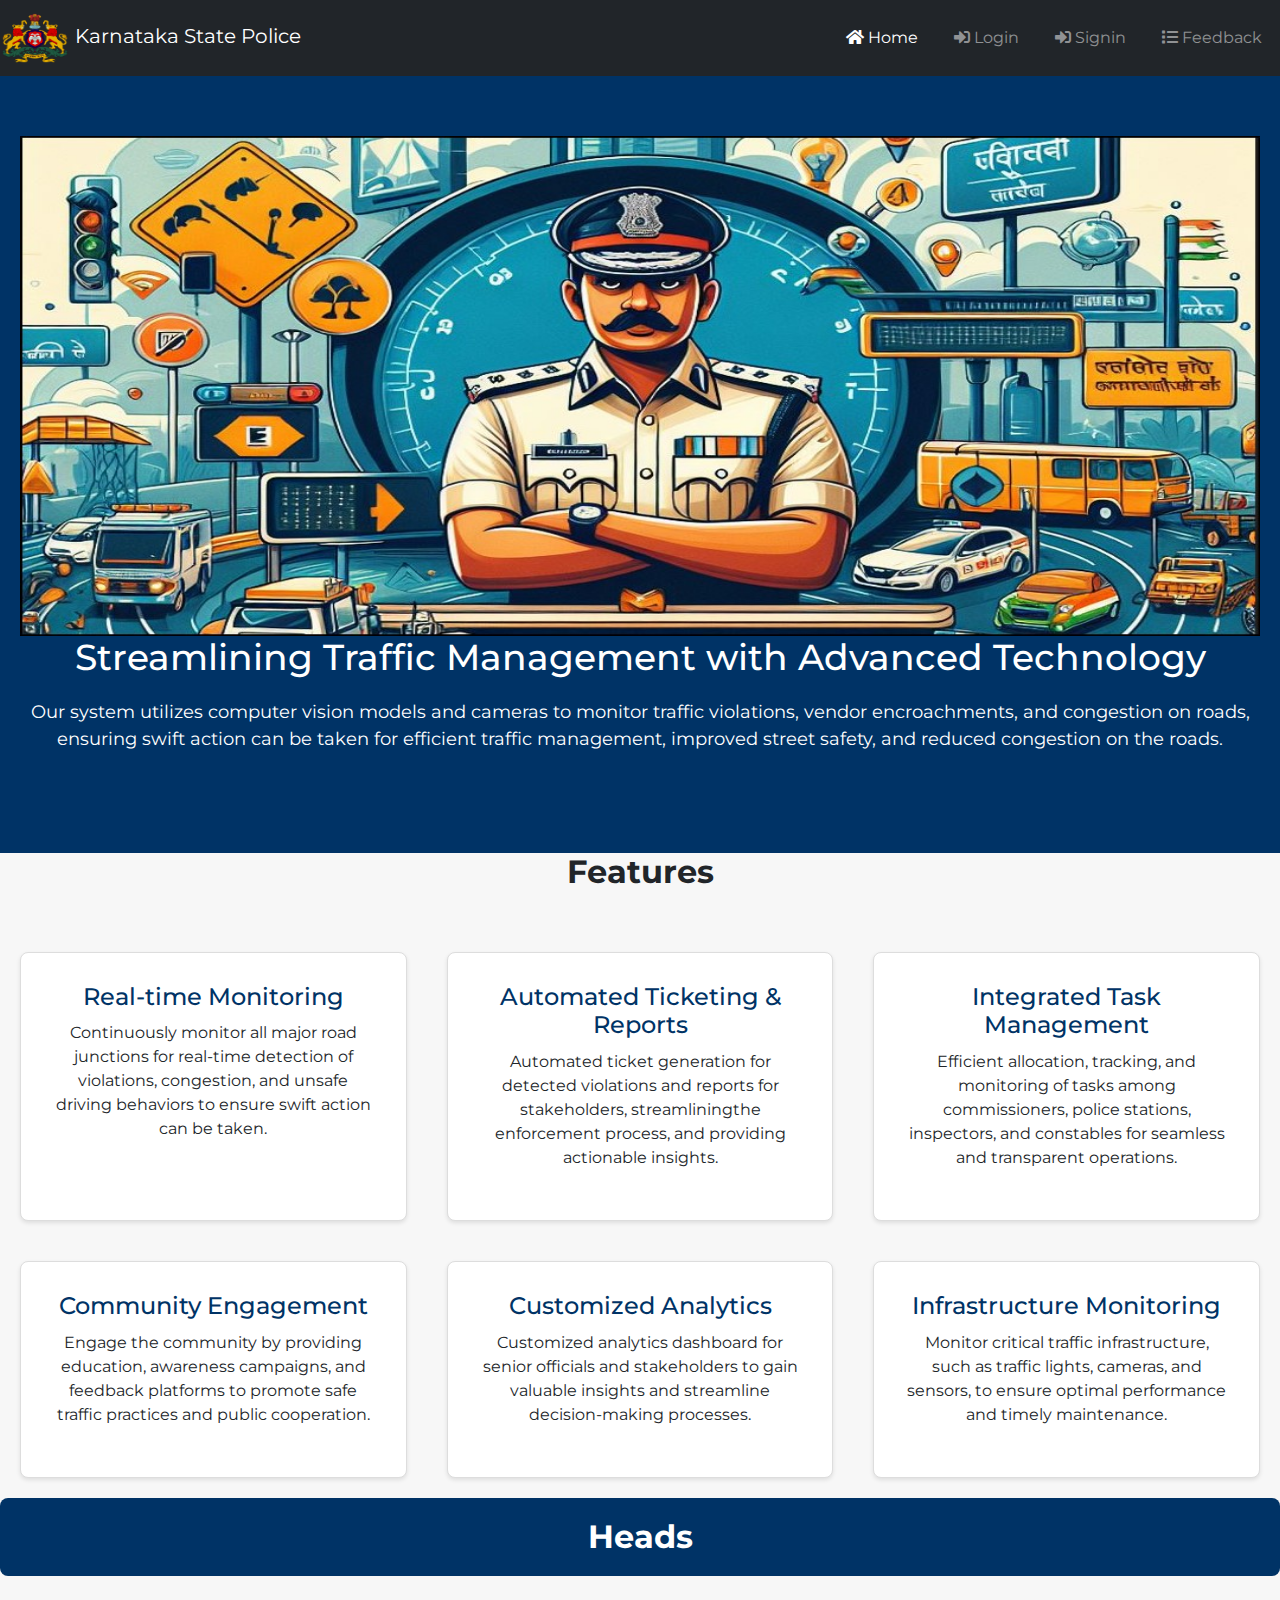
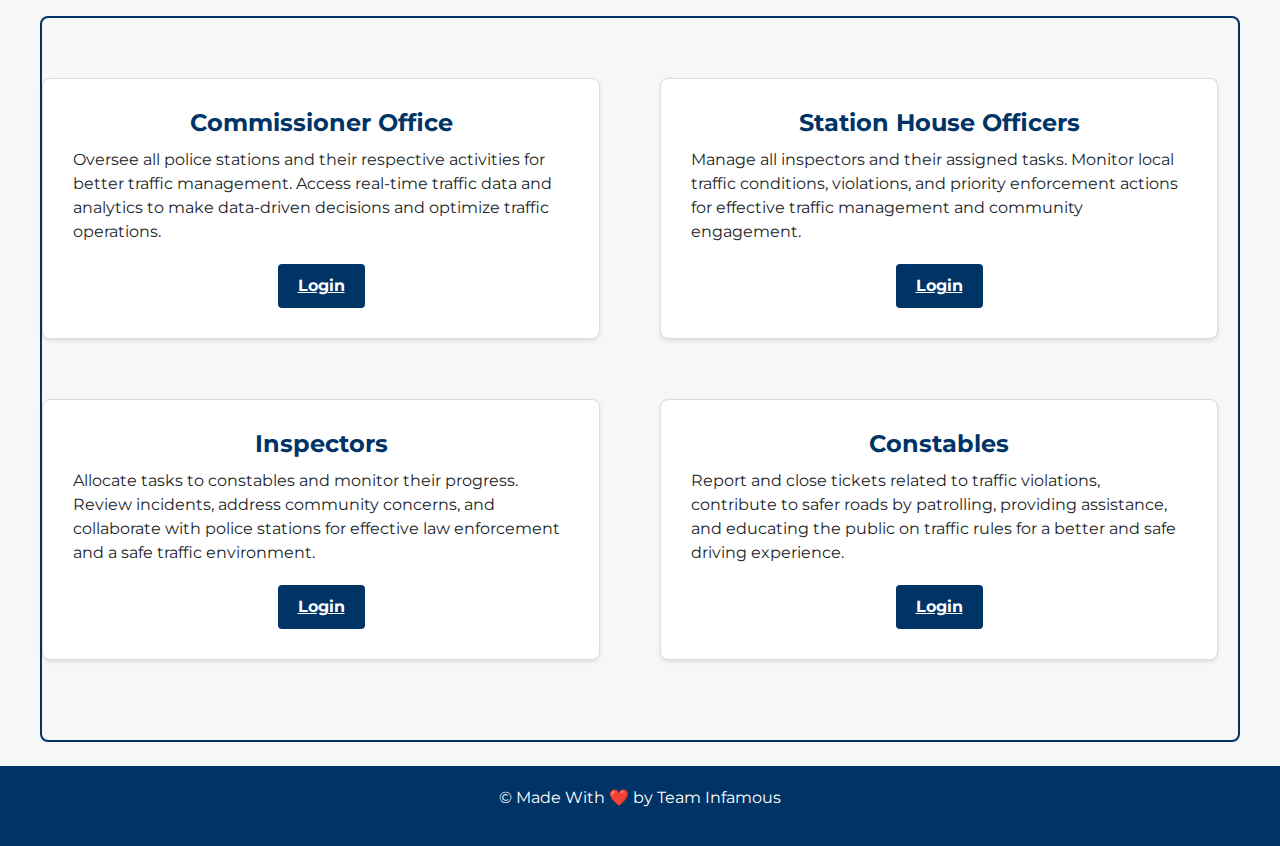
<file: index.html>
<!DOCTYPE html>
<html lang="en">
<head>
    <meta charset="UTF-8">
    <meta name="viewport" content="width=device-width, initial-scale=1.0">
    <title>Karnataka State Police Traffic Management</title>
    <link rel="preconnect" href="https://fonts.googleapis.com">
    <link rel="preconnect" href="https://fonts.gstatic.com" crossorigin>
    <link href="https://fonts.googleapis.com/css2?family=Montserrat:wght@400;700&display=swap" rel="stylesheet">
    <link href="https://stackpath.bootstrapcdn.com/bootstrap/4.5.2/css/bootstrap.min.css" rel="stylesheet">
    <link rel="stylesheet" href="https://cdn.jsdelivr.net/npm/bootstrap@5.1.3/dist/css/bootstrap.min.css">
    <link rel="stylesheet" href="https://cdnjs.cloudflare.com/ajax/libs/font-awesome/5.15.3/css/all.min.css">  
    <link rel="stylesheet" href="./style.css">
</head>
<body>
    
    <nav class="navbar navbar-expand-lg navbar-dark bg-dark">
        <a class="navbar-brand" href="#">
            <img src="./Seal_of_Karnataka.svg.png" alt="Karnataka Police Logo" width="70" height="50">
            Karnataka State Police
        </a>
        <button class="navbar-toggler" type="button" data-toggle="collapse" data-target="#navbarNav" aria-controls="navbarNav" aria-expanded="false" aria-label="Toggle navigation">
            <span class="navbar-toggler-icon"></span>
        </button>
        <div class="collapse navbar-collapse" id="navbarNav">
            <ul class="navbar-nav ml-auto">
                <li class="nav-item active">
                    <a class="nav-link" href="./index.html"><i class="fas fa-home"></i> Home</a>
                </li>
                <li class="nav-item">
                    <a class="nav-link" href="./login.html"><i class="fas fa-sign-in-alt"></i> Login</a>
                </li>
                <li class="nav-item">
                    <a class="nav-link" href="./Signin.html"><i class="fas fa-sign-in-alt"></i> Signin</a>
                </li>
                <li class="nav-item">
                    <a class="nav-link" href="./feedback.html"><i class="fas fa-list"></i> Feedback</a>
                </li>
            </ul>
        </div>
    </nav>

    <div class="hero">
        <img src="./t2.jpg" alt="Traffic Image"/ width="100%" height="500">
        <h2>Streamlining Traffic Management with Advanced Technology</h2>
        <p>Our system utilizes computer vision models and cameras to monitor traffic violations, vendor encroachments, and congestion on roads, ensuring swift action can be taken for efficient traffic management, improved street safety, and reduced congestion on the roads.</p>
    </div>
    <div class="features-section">
        <h2 class="section-heading">Features</h2>
        <div class="feature-container">
            <div class="feature">
                <h3>Real-time Monitoring</h3>
                <p>Continuously monitor all major road junctions for real-time detection of violations, congestion, and unsafe driving behaviors to ensure swift action can be taken.</p>
            </div>
            <div class="feature">
                <h3>Automated Ticketing & Reports</h3>
                <p>Automated ticket generation for detected violations and reports for stakeholders, streamliningthe enforcement process, and providing actionable insights.</p>
            </div>
            <div class="feature">
                <h3>Integrated Task Management</h3>
                <p>Efficient allocation, tracking, and monitoring of tasks among commissioners, police stations, inspectors, and constables for seamless and transparent operations.</p>
            </div>
            <div class="feature">
                <h3>Community Engagement</h3>
                <p>Engage the community by providing education, awareness campaigns, and feedback platforms to promote safe traffic practices and public cooperation.</p>
            </div>
            <div class="feature">
                <h3>Customized Analytics</h3>
                <p>Customized analytics dashboard for senior officials and stakeholders to gain valuable insights and streamline decision-making processes.</p>
            </div>
            <div class="feature">
                <h3>Infrastructure Monitoring</h3>
                <p>Monitor critical traffic infrastructure, such as traffic lights, cameras, and sensors, to ensure optimal performance and timely maintenance.</p>
            </div>
        </div>
    </div>
    <div class="feature-heading">
        <h2><b>Heads</b></h2>
    </div>
    <main class="main-section">
        <section class="grid-item">
            <h2>Commissioner Office</h2>
            <p>Oversee all police stations and their respective activities for better traffic management. Access real-time traffic data and analytics to make data-driven decisions and optimize traffic operations.</p>
            <a href="./comissioner3.html" class="center-button button" >Login</a>
        </section>
        <section class="grid-item">
            <h2>Station House Officers</h2>
            <p>Manage all inspectors and their assigned tasks. Monitor local traffic conditions, violations, and priority enforcement actions for effective traffic management and community engagement.</p>
           <a href="./sho.html" class="center-button button" >Login</a>
        </section>
        <section class="grid-item">
            <h2>Inspectors</h2>
            <p>Allocate tasks to constables and monitor their progress. Review incidents, address community concerns, and collaborate with police stations for effective law enforcement and a safe traffic environment.</p>
            <a href="./sub.html" class="center-button button" >Login</a>
        </section>
        <section class="grid-item">
            <h2>Constables</h2>
            <p>Report and close tickets related to traffic violations, contribute to safer roads by patrolling, providing assistance, and educating the public on traffic rules for a better and safe driving experience.</p>
            <a href="" class="center-button button" >Login</a>
        </section>
    </main>
    <br>
    <footer>
        <p>&copy; Made With ❤️ by Team Infamous</p>
    </footer>
    <!-- Bootstrap JS -->
    <script src="https://code.jquery.com/jquery-3.5.1.slim.min.js" integrity="sha384-DfXdz2htPH0lsSSGFpoO/ufreqqF6MVu4JdG7PhIxZlW8sSJv43gkdSHlua9DmM/" crossorigin="anonymous"></script>
    <script src="https://cdn.jsdelivr.net/npm/@popperjs/core@2.9.3/dist/umd/popper.min.js" integrity="sha384-eMNCOe7tC1doHpGoJtKh7z7lGz7fuP4F8nfdFvAOA6Gg/z6Y5J6XqqyGXYM2ntX5" crossorigin="anonymous"></script>
    <script src="https://stackpath.bootstrapcdn.com/bootstrap/4.5.2/js/bootstrap.min.js" integrity="sha384-B4gt1jrGC7Jh4AgTPSdUtOBvfO8shuf57BaghqFfPlYxofvL8/KUEfYiJOMMV+rV" crossorigin="anonymous"></script>
    <!-- Custom JS -->
    <script src="https://code.jquery.com/jquery-3.5.1.slim.min.js" integrity="sha384-DfXdz2htPH0lsSSGFpoO/ufreqqF6MVu4JdG7PhIxZlW8sSJv43gkdSHlua9DmM/" crossorigin="anonymous"></script>
    <script src="https://cdn.jsdelivr.net/npm/@popperjs/core@2.9.3/dist/umd/popper.min.js" integrity="sha384-eMNCOe7tC1doHpGoJtKh7z7lGz7fuP4F8nfdFvAOA6Gg/z6Y5J6XqqyGXYM2ntX5" crossorigin="anonymous"></script>
    <script src="https://stackpath.bootstrapcdn.com/bootstrap/4.5.2/js/bootstrap.min.js" integrity="sha384-B4gt1jrGC7Jh4AgTPSdUtOBvfO8shuf57BaghqFfPlYxofvL8/KUEfYiJOMMV+rV" crossorigin="anonymous"></script>
    <!-- Custom JS -->
    <script>
        document.querySelector('.navbar-toggler').addEventListener('click', function () {
            document.querySelector('#navbarNav').classList.toggle('show');
        });
    </script>
 </body>
 </html>
</file>
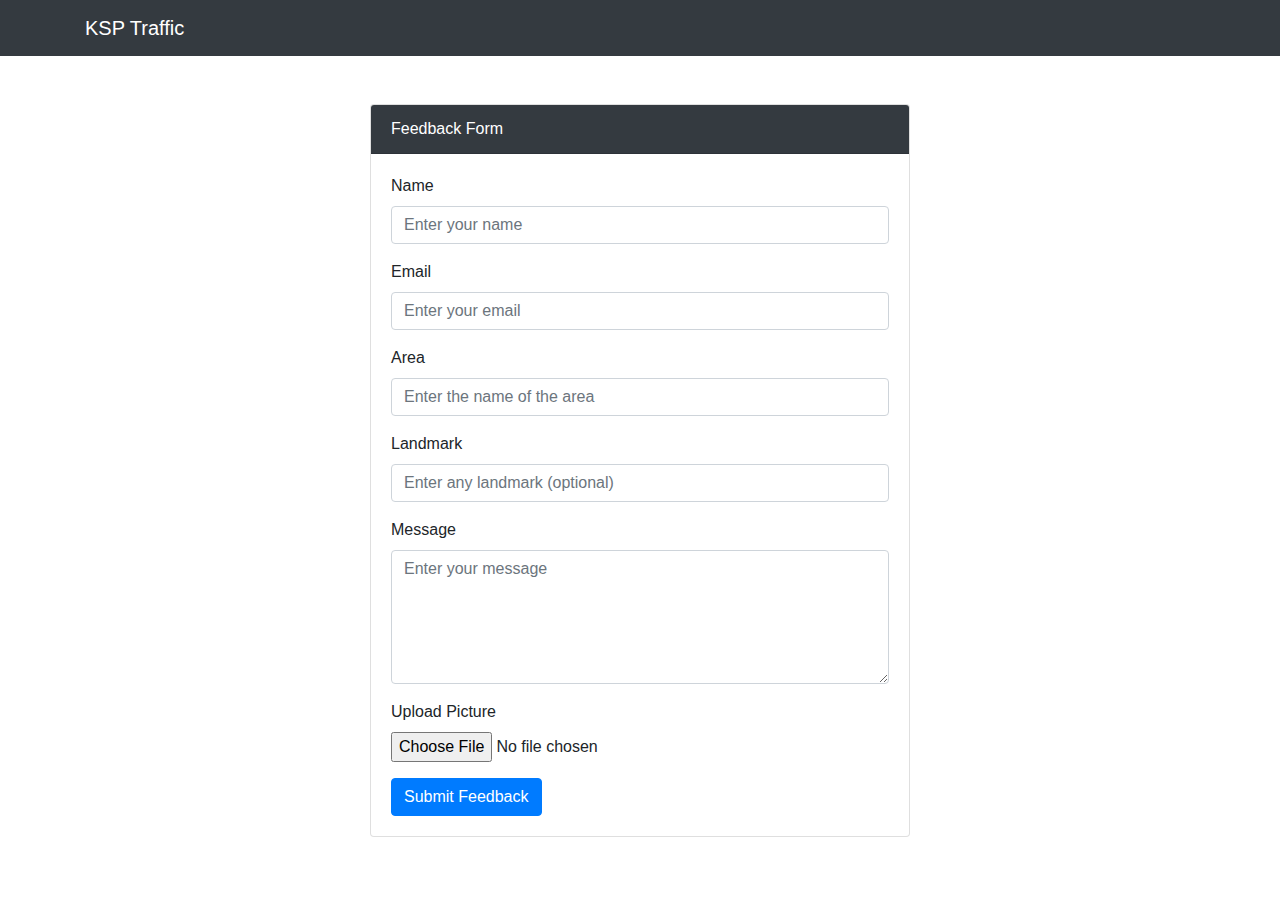
<file: feedback.html>
<!DOCTYPE html>
<html lang="en">
<head>
    <meta charset="UTF-8">
    <meta name="viewport" content="width=device-width, initial-scale=1.0">
    <title>Karnataka State Police Traffic Management - Feedback</title>
    <!-- Bootstrap CSS -->
    <link href="https://stackpath.bootstrapcdn.com/bootstrap/4.5.2/css/bootstrap.min.css" rel="stylesheet">
</head>
<body>
    <!-- Header -->
    <header>
        <nav class="navbar navbar-expand-lg navbar-dark bg-dark">
            <div class="container">
                <a class="navbar-brand" href="#">KSP Traffic</a>
            </div>
        </nav>
    </header>

    <!-- Feedback Form -->
    <section class="container mt-5">
        <div class="row justify-content-center">
            <div class="col-md-6">
                <div class="card">
                    <div class="card-header bg-dark text-white">Feedback Form</div>
                    <div class="card-body">
                        <form id="feedback-form">
                            <div class="form-group">
                                <label for="name">Name</label>
                                <input type="text" class="form-control" id="name" placeholder="Enter your name" required>
                            </div>
                            <div class="form-group">
                                <label for="email">Email</label>
                                <input type="email" class="form-control" id="email" placeholder="Enter your email" required>
                            </div>
                            <div class="form-group">
                                <label for="area">Area</label>
                                <input type="text" class="form-control" id="area" placeholder="Enter the name of the area" required>
                            </div>
                            <div class="form-group">
                                <label for="landmark">Landmark</label>
                                <input type="text" class="form-control" id="landmark" placeholder="Enter any landmark (optional)">
                            </div>
                            <div class="form-group">
                                <label for="message">Message</label>
                                <textarea class="form-control" id="message" rows="5" placeholder="Enter your message" required></textarea>
                            </div>
                            <div class="form-group">
                                <label for="picture">Upload Picture</label>
                                <input type="file" class="form-control-file" id="picture" required>
                            </div>
                            <button type="submit" class="btn btn-primary">Submit Feedback</button>
                        </form>
                    </div>
                </div>
            </div>
        </div>
    </section>

    <!-- Bootstrap JS -->
    <script src="https://code.jquery.com/jquery-3.5.1.slim.min.js" integrity="sha384-DfXdz2htPH0lsSSGFpoO/ufreqqF6MVu4JdG7PhIxZlW8sSJv43gkdSHlua9DmM/" crossorigin="anonymous"></script>
    <script src="https://cdn.jsdelivr.net/npm/@popperjs/core@2.9.3/dist/umd/popper.min.js" integrity="sha384-eMNCOe7tC1doHpGoJtKh7z7lGz7fuP4F8nfdFvAOA6Gg/z6Y5J6XqqyGXYM2ntX5" crossorigin="anonymous"></script>
    <script src="https://stackpath.bootstrapcdn.com/bootstrap/4.5.2/js/bootstrap.min.js" integrity="sha384-B4gt1jrGC7Jh4AgTPSdUtOBvfO8shuf57BaghqFfPlYxofvL8/KUEfYiJOMMV+rV" crossorigin="anonymous"></script>
    <!-- Custom JavaScript -->
    <script>
        // Submit feedback form
        document.getElementById("feedback-form").addEventListener("submit", function(event) {
            event.preventDefault(); // Prevent form submission for demonstration purposes

            // Get form values
            var name = document.getElementById("name").value;
            var email = document.getElementById("email").value;
            var area = document.getElementById("area").value;
            var landmark = document.getElementById("landmark").value;
            var message = document.getElementById("message").value;
            var picture = document.getElementById("picture").files[0]; // Get the file object

            // Here, you can handle the submission of the form data,
            // for example, sending it to a server for processing.
            // For demonstration, we'll just log the values to the console.
            console.log("Name:", name);
            console.log("Email:", email);
            console.log("Area:", area);
            console.log("Landmark:", landmark);
            console.log("Message:", message);
            console.log("Picture:", picture); // File object

            // Show a confirmation message
            alert("Thank you for your feedback! We'll look into the issue.");
            
            // Reset the form
            document.getElementById("feedback-form").reset();
        });
    </script>
</body>
</html>
</file>
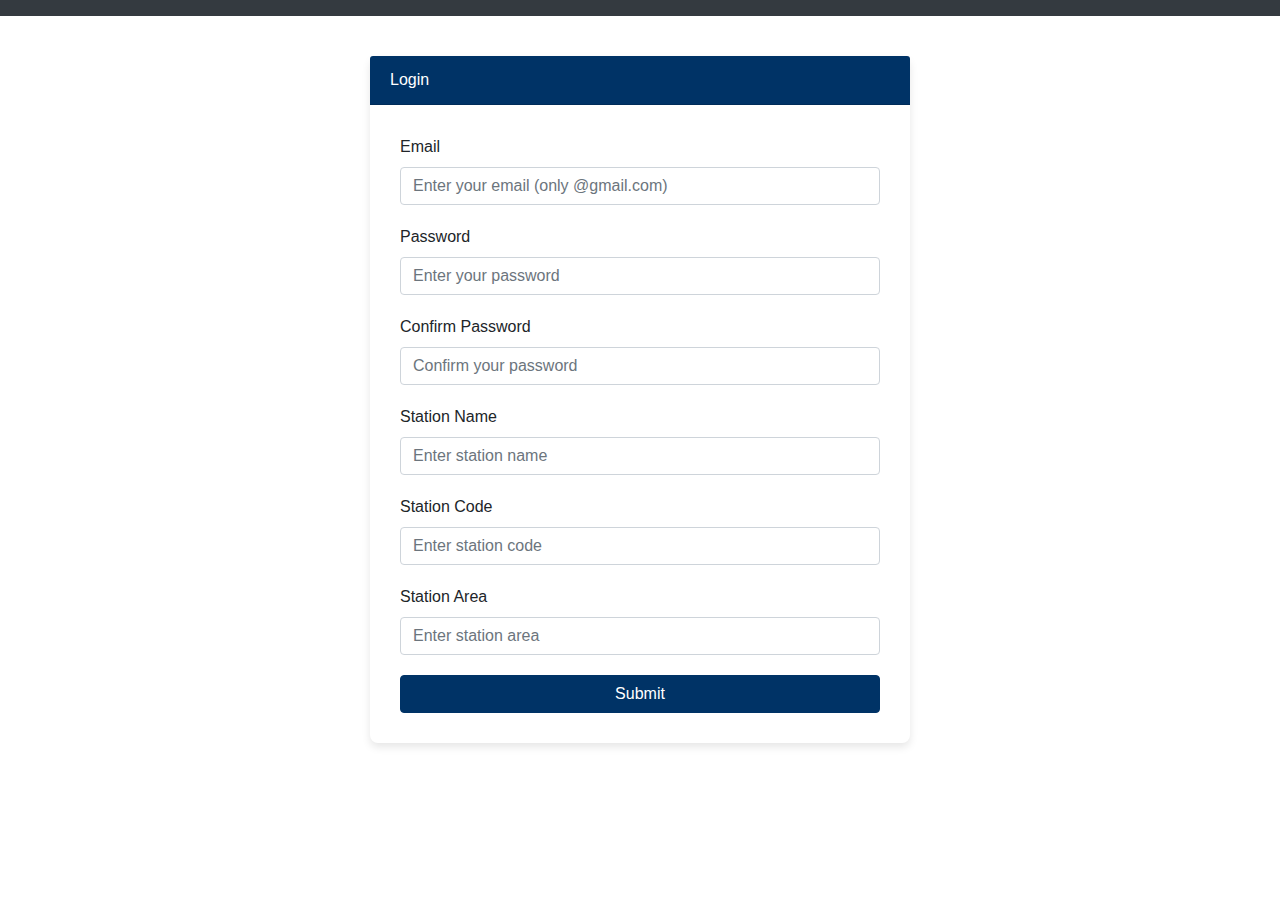
<file: login.html>
<!DOCTYPE html>
<html lang="en">
<head>
    <meta charset="UTF-8">
    <meta name="viewport" content="width=device-width, initial-scale=1.0">
    <title>Karnataka State Police Traffic Management</title>
    <!-- Bootstrap CSS -->
    <link href="https://stackpath.bootstrapcdn.com/bootstrap/4.5.2/css/bootstrap.min.css" rel="stylesheet">
    <!-- Font Awesome for icons -->
    <link rel="stylesheet" href="https://cdnjs.cloudflare.com/ajax/libs/font-awesome/5.15.4/css/all.min.css">
    <!-- jQuery library -->
    <script src="https://code.jquery.com/jquery-3.5.1.min.js"></script>

    <style>
        /* Your existing CSS styles */
        /* Add your custom styles for the login section */
        .login-section {
            padding: 40px 0;
        }

        .card {
            border: none;
            border-radius: 8px;
            box-shadow: 0 4px 8px rgba(0, 0, 0, 0.1);
        }

        .card-header {
            background-color: #003366;
            color: #fff;
            border-radius: 8px 8px 0 0;
        }

        .card-body {
            padding: 30px;
        }

        .form-group {
            margin-bottom: 20px;
        }

        .btn-primary {
            background-color: #003366;
            border-color: #003366;
        }

        .btn-primary:hover {
            background-color: #001f33;
            border-color: #001f33;
        }

        /* Style for the eye icon */
        .eye-icon {
            position: absolute;
            right: 10px;
            top: calc(50% - 10px);
            cursor: pointer;
        }
    </style>
</head>
<body>
    <!-- Header -->
    <header>
        <!-- Header content -->
    </header>

    <!-- Navigation bar -->
    <nav class="navbar navbar-expand-lg navbar-dark bg-dark">
        <!-- Navbar content -->
    </nav>

    <!-- Signup section -->
    <section class="login-section">
        <div class="container">
            <div class="row justify-content-center">
                <div class="col-md-6">
                    <div class="card">
                        <div class="card-header">Login</div>
                        <div class="card-body">
                            <form id="signup-form">
                                <div class="form-group">
                                    <label for="email">Email</label>
                                    <input type="email" class="form-control" id="email" placeholder="Enter your email (only @gmail.com)" pattern="[a-zA-Z0-9._%+-]+@gmail\.com" required>
                                    <div class="invalid-feedback">Please enter a valid email address ending with @gmail.com.</div>
                                </div>
                                <div class="form-group">
                                    <label for="password">Password</label>
                                    <input type="password" class="form-control" id="password" placeholder="Enter your password" required>
                                    <div class="invalid-feedback">Please enter your password.</div>
                                </div>
                                <div class="form-group">
                                    <label for="confirmPassword">Confirm Password</label>
                                    <input type="password" class="form-control" id="confirmPassword" placeholder="Confirm your password" required>
                                    <div class="invalid-feedback">Please confirm your password.</div>
                                </div>
                                <div class="form-group">
                                    <label for="stationName">Station Name</label>
                                    <input type="text" class="form-control" id="stationName" placeholder="Enter station name" required>
                                    <div class="invalid-feedback">Please enter the station name.</div>
                                </div>
                                <div class="form-group">
                                    <label for="stationCode">Station Code</label>
                                    <input type="number" class="form-control" id="stationCode" placeholder="Enter station code" required>
                                    <div class="invalid-feedback">Please enter a valid station code (numeric value only).</div>
                                </div>
                                <div class="form-group">
                                    <label for="stationArea">Station Area</label>
                                    <input type="text" class="form-control" id="stationArea" placeholder="Enter station area" required>
                                    <div class="invalid-feedback">Please enter the station area.</div>
                                </div>
                                <button type="submit" class="btn btn-primary btn-block">Submit</button>
                            </form>
                        </div>
                    </div>
                </div>
            </div>
        </div>
    </section>

    <!-- Popup message modal -->
    <div class="modal fade" id="thankYouModal" tabindex="-1" role="dialog" aria-labelledby="thankYouModalLabel" aria-hidden="true">
        <div class="modal-dialog" role="document">
            <div class="modal-content">
                <div class="modal-header">
                    <h5 class="modal-title" id="thankYouModalLabel">Thank You</h5>
                    <button type="button" class="close" data-dismiss="modal" aria-label="Close">
                        <span aria-hidden="true">&times;</span>
                    </button>
                </div>
                <div class="modal-body">
                    <!-- Custom message content -->
                    You have successfully signed up. Welcome!
                </div>
            </div>
        </div>
    </div>

    <!-- Bootstrap JS -->
    <script src="https://code.jquery.com/jquery-3.5.1.slim.min.js" integrity="sha384-DfXdz2htPH0lsSSGFpoO/ufreqqF6MVu4JdG7PhIxZlW8sSJv43gkdSHlua9DmM/" crossorigin="anonymous"></script>
    <script src="https://cdn.jsdelivr.net/npm/@popperjs/core@2.9.3/dist/umd/popper.min.js" integrity="sha384-eMNCOe7tC1doHpGoJtKh7z7lGz7fuP4F8nfdFvAOA6Gg/z6Y5J6XqqyGXYM2ntX5" crossorigin="anonymous"></script>
    <script src="https://stackpath.bootstrapcdn.com/bootstrap/4.5.2/js/bootstrap.min.js" integrity="sha384-B4gt1jrGC7Jh4AgTPSdUtOBvfO8shuf57BaghqFfPlYxofvL8/KUEfYiJOMMV+rV" crossorigin="anonymous"></script>
    <!-- Custom JavaScript -->
    <script>
        // Add form validation using JavaScript
        document.getElementById("signup-form").addEventListener("submit", function(event) {
            const emailField = document.getElementById("email");
            const passwordField = document.getElementById("password");
            const confirmPasswordField = document.getElementById("confirmPassword");
            const stationNameField = document.getElementById("stationName");
            const stationCodeField = document.getElementById("stationCode");
            const stationAreaField = document.getElementById("stationArea");

            if (!emailField.checkValidity()) {
                emailField.classList.add("is-invalid");
                event.preventDefault(); // Prevent form submission if email is invalid
            } else {
                emailField.classList.remove("is-invalid");
            }

            if (passwordField.value !== confirmPasswordField.value) {
                passwordField.classList.add("is-invalid");
                confirmPasswordField.classList.add("is-invalid");
                event.preventDefault(); // Prevent form submission if passwords do not match
            } else {
                passwordField.classList.remove("is-invalid");
                confirmPasswordField.classList.remove("is-invalid");
            }

            if (!stationNameField.checkValidity() || !stationCodeField.checkValidity() || !stationAreaField.checkValidity()) {
                event.preventDefault(); // Prevent form submission if any field is invalid
            }

            // Show the thank you modal if all fields are valid and passwords match
            if (emailField.checkValidity() && passwordField.value === confirmPasswordField.value &&
                stationNameField.checkValidity() && stationCodeField.checkValidity() && stationAreaField.checkValidity()) {
                // Show the modal
                $("#thankYouModal").modal("show");

                // Reset the form after a short delay
                setTimeout(function() {
                    $("#thankYouModal").modal("hide");
                    document.getElementById("signup-form").reset();
                }, 2000); // Adjust the delay as needed
            }
        });
    </script>
</body>
</html>
</file>
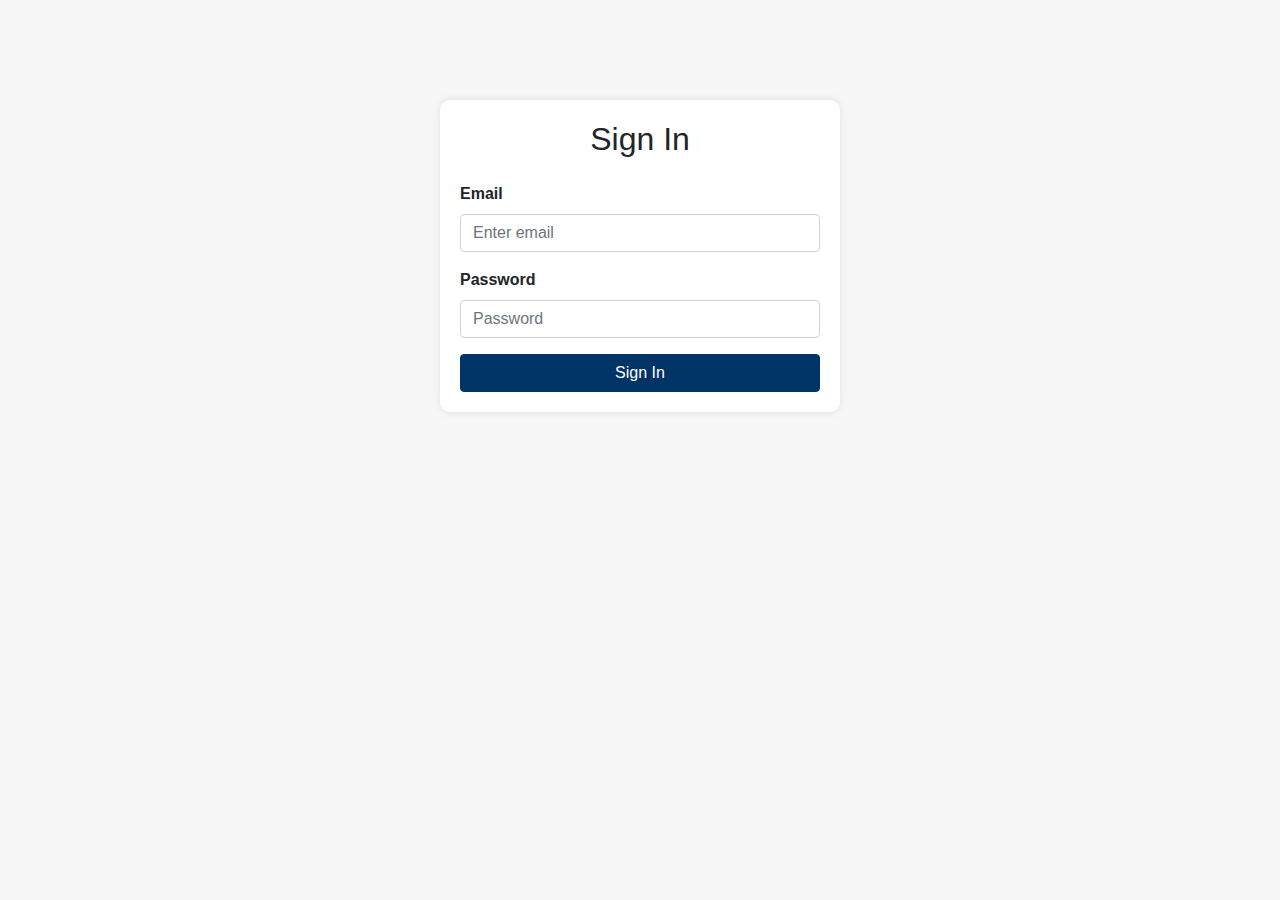
<file: Signin.html>
<!DOCTYPE html>
<html lang="en">
<head>
    <!-- Meta tags and title -->
    <meta charset="UTF-8">
    <meta name="viewport" content="width=device-width, initial-scale=1.0">
    <title>Sign In - Karnataka State Police Traffic Management</title>

    <!-- Bootstrap CSS -->
    <link href="https://stackpath.bootstrapcdn.com/bootstrap/4.5.2/css/bootstrap.min.css" rel="stylesheet">

    <!-- Custom CSS styles -->
    <style>
        /* Custom CSS for the sign-in page */
        body {
            background-color: #f7f7f7;
        }

        .container {
            max-width: 400px;
            margin-top: 100px;
            padding: 20px;
            border-radius: 10px;
            box-shadow: 0px 0px 10px 0px rgba(0,0,0,0.1);
            background-color: #fff;
        }

        .form-group label {
            font-weight: bold;
        }

        .btn-primary {
            background-color: #003366;
            border-color: #003366;
        }

        .btn-primary:hover {
            background-color: #001f33;
            border-color: #001f33;
        }

        .modal-content {
            background-color: #f7f7f7;
            border-radius: 10px;
            box-shadow: 0px 0px 10px 0px rgba(0,0,0,0.1);
        }

        .modal-title {
            color: #003366;
            font-weight: bold;
        }

        .modal-body, .modal-footer {
            text-align: center;
        }

        /* Animation */
        @keyframes fadeIn {
            from {
                opacity: 0;
            }
            to {
                opacity: 1;
            }
        }

        .animated {
            animation: fadeIn 1s ease-out;
        }
    </style>
</head>
<body>
    <div class="container animated">
        <h2 class="text-center mb-4">Sign In</h2>
        <form id="signin-form">
            <div class="form-group">
                <label for="email">Email</label>
                <input type="email" class="form-control" id="email" placeholder="Enter email" required>
            </div>
            <div class="form-group">
                <label for="password">Password</label>
                <input type="password" class="form-control" id="password" placeholder="Password" required>
            </div>
            <button type="submit" class="btn btn-primary btn-block">Sign In</button>
        </form>
    </div>

    <!-- Bootstrap JS and Custom JS -->
    <script src="https://code.jquery.com/jquery-3.5.1.slim.min.js" integrity="sha384-DfXdz2htPH0lsSSGFpoO/ufreqqF6MVu4JdG7PhIxZlW8sSJv43gkdSHlua9DmM/" crossorigin="anonymous"></script>
    <script src="https://cdn.jsdelivr.net/npm/@popperjs/core@2.9.3/dist/umd/popper.min.js" integrity="sha384-eMNCOe7tC1doHpGoJtKh7z7lGz7fuP4F8nfdFvAOA6Gg/z6Y5J6XqqyGXYM2ntX5" crossorigin="anonymous"></script>
    <script src="https://stackpath.bootstrapcdn.com/bootstrap/4.5.2/js/bootstrap.min.js" integrity="sha384-B4gt1jrGC7Jh4AgTPSdUtOBvfO8shuf57BaghqFfPlYxofvL8/KUEfYiJOMMV+rV" crossorigin="anonymous"></script>
    <script>
        // Form submission and validation
        $(document).ready(function () {
            $('#signin-form').submit(function (event) {
                // Prevent the form from submitting
                event.preventDefault();

                // Retrieve input values
                var email = $('#email').val();
                var password = $('#password').val();

                // Check if email and password are filled
                if (email && password) {
                    // If both fields are filled, show the popup
                    $('#signin-modal').modal('show');
                } else {
                    // If any field is empty, display an alert
                    alert('Please fill in all fields.');
                }
            });
        });
    </script>
</body>
</html>
</file>
<file: style.css>
/* Your existing CSS styles */
    @import url('https://fonts.googleapis.com/css2?family=Montserrat:wght@400;700&display=swap');

    body {
        font-family: 'Montserrat', sans-serif;
        margin: 0;
        padding: 0;
        background-color: #f7f7f7;
    }
    header {
        background: linear-gradient(to right, #333, #555);
        color: #fff;
        padding: 20px;
        display: flex;
        justify-content: space-between;
        align-items: center;
    }

    header h2 {
        margin: 0;
        font-size: 28px;
        text-shadow: 2px 2px 4px rgba(0, 0, 0, 0.3);
    }

    nav ul {
        list-style-type: none;
        margin: 0;
        padding: 0;
        display: flex;
    }

    nav ul li {
        margin: 0 10px;
    }

    nav ul li a {
        color: #fff;
        text-decoration: none;
        padding: 10px;
        transition: background-color 0.3s ease;
        border-radius: 5px;
    }

    nav ul li a:hover {
        background-color: rgba(255, 255, 255, 0.2);
    }
/* .main-section {
display: grid;
grid-template-columns: repeat(2, 1fr);
grid-gap: 20px;
padding: 40px 0;
border: 2px solid #003366;
border-radius: 8px;
box-sizing: border-box;
width: 100%;
max-width: 1200px;
margin: 0 auto;
}

.grid-item {
background-color: #fff;
border: 1px solid #ddd;
border-radius: 8px;
padding: 30px;
box-shadow: 0 2px 4px rgba(0, 0, 0, 0.1);
transition: transform 0.3s ease;
overflow: hidden;
}

.grid-item:hover {
transform: translateY(-5px);
box-shadow: 0 4px 8px rgba(0, 0, 0, 0.2);
}

.grid-item h2 {
color: #003366;
margin-top: 0;
font-size: 1.5rem;
margin-bottom: 10px;
}

.grid-item p {
font-size: 1rem;
line-height: 1.5;
margin-bottom: 20px;
}

.center-button {
display: block;
margin: 0 auto;
}

.feature-heading {
background-color: #003366;
color: #fff;
border-radius: 8px;
padding: 20px;
text-align: center;
margin-bottom: 40px;
}

.feature-heading h2 {
font-size: 2rem;
margin-top: 0;
margin-bottom: 0;
} */
    main {
        max-width: 1200px;
        margin: 0 auto;
        padding: 40px 20px;
        display: grid;
        grid-template-columns: repeat(2, 1fr);
        grid-gap: 40px;
    }
    section {
        background-color: #fff;
        padding: 30px;
        border-radius: 8px;
        box-shadow: 0 2px 4px rgba(0, 0, 0, 0.1);
        transition: transform 0.3s ease;
        display: flex;
        flex-direction: column;
        justify-content: space-between;
    }
    section:hover {
        transform: translateY(-5px);
        box-shadow: 0 4px 8px rgba(0, 0, 0, 0.2);
    }
    section h2 {
        color: #003366;
        margin-top: 0;
        font-size: 24px;
        font-weight: 700;
    }
    .button {
        background-color: #003366;
        color: #fff;
        border: none;
        padding: 10px 20px;
        border-radius: 4px;
        cursor: pointer;
        transition: background-color 0.3s ease;
        font-size: 16px;
        font-weight: 700;
        align-self: flex-start;
    }
    .button:hover {
        background-color: #001f33;
    }
    footer {
        background-color: #003366;
        color: #fff;
        padding: 20px;
        text-align: center;
    }
    .hero {
        background-color: #003366;
        color: #fff;
        padding: 60px 20px;
        text-align: center;
        position: relative;
        overflow: hidden;
    }
    .hero::before {
        content: "";
        position: absolute;
        top: 0;
        left: 0;
        right: 0;
        bottom: 0;
        background-image: './traffic.jpg';
        background-size: cover;
        background-position: center;
        filter: blur(5px) brightness(0.7);
        z-index: -1;
    }
    .hero h2 {
        font-size: 36px;
        margin-bottom: 20px;
    }
    .hero p {
        font-size: 18px;
        line-height: 1.5;
        margin-bottom: 40px;
    }
    .features {
        display: flex;
        justify-content: center;
        align-items: center;
        flex-wrap: wrap;
        padding: 40px 20px;
    }
    .feature {
        background-color: #fff;
        padding: 30px;
        border-radius: 8px;
        box-shadow: 0 2px 4px rgba(0, 0, 0, 0.1);
        text-align: center;
        margin: 20px;
        flex-basis: 300px;
        transition: transform 0.3s ease;
    }
    .feature:hover {
        transform: translateY(-5px);
        box-shadow: 0 4px 8px rgba(0, 0, 0, 0.2);
    }
    .feature h3 {
        color: #003366;
        font-size: 20px;
        margin-bottom: 10px;
    }

.section-heading {
font-size: 2rem;
font-weight: bold;
text-align: center;
margin-bottom: 40px;
}
.feature-container {
display: flex;
flex-wrap: wrap;
justify-content: space-between;
}

.feature {
background-color: #fff;
border: 1px solid #ddd;
border-radius: 8px;
padding: 30px;
box-shadow: 0 2px 4px rgba(0, 0, 0, 0.1);
transition: transform 0.3s ease;
flex: 1 0 300px;
margin-bottom: 20px;
}

.feature:hover {
transform: translateY(-5px);
box-shadow: 0 4px 8px rgba(0, 0, 0, 0.2);
}

.feature h3 {
color: #003366;
margin-top: 0;
font-size: 1.5rem;
margin-bottom: 10px;
}

.feature p {
font-size: 1rem;
line-height: 1.5;
margin-bottom: 20px;
}
.main-section {
display: grid;
grid-template-columns: repeat(2, 1fr);
grid-gap: 20px;
padding: 40px 0;
border: 0.5px solid #003366;
border-radius: 8px;
box-sizing: border-box;
width: 100%;
max-width: 1200px;
margin: 0 auto;
}

.feature-heading {
background-color: #003366;
color: #fff;
border-radius: 8px;
padding: 20px;
text-align: center;
margin-bottom: 40px;
}

.feature-heading h2 {
font-size: 2rem;
margin-top: 0;
margin-bottom: 0;
}

.main-section {
display: grid;
grid-template-columns: repeat(2, 1fr);
grid-gap: 40px;
padding: 60px 0;
border: 2px solid #003366;
border-radius: 8px;
box-sizing: border-box;
width: 100%;
max-width: 1200px;
margin: 0 auto;
}

.grid-item {
background-color: #fff;
border: 1px solid #ddd;
border-radius: 8px;
padding: 30px;
box-shadow: 0 2px 4px rgba(0, 0, 0, 0.1);
transition: transform 0.3s ease;
overflow: hidden;
}

.grid-item:hover {
transform: translateY(-5px);
box-shadow: 0 4px 8px rgba(0, 0, 0, 0.2);
}

.grid-item h2 {
color: #003366;
margin-top: 0;
font-size: 1.5rem;
margin-bottom: 10px;
text-align: center;
}

.grid-item p {
font-size: 1rem;
line-height: 1.5;
margin-bottom: 20px;
}

.center-button {
display: block;
margin: 0 auto;
}

.main-section {
width: 100%;
}


.grid-item {
margin-right: 20px;
margin-bottom: 20px;
}

.nav-bar {
background-color: #333;
color: #fff;
padding: 10px;
display: flex;
justify-content: space-between;
}


.hero-section {
background-color: #f8f9fa;
padding: 60px 0;
text-align: center;
}

.hero-section h2 {
font-size: 2.5rem;
margin-bottom: 20px;
}

.hero-section p {
font-size: 1.1rem;
margin-bottom: 30px;
}
</file>
